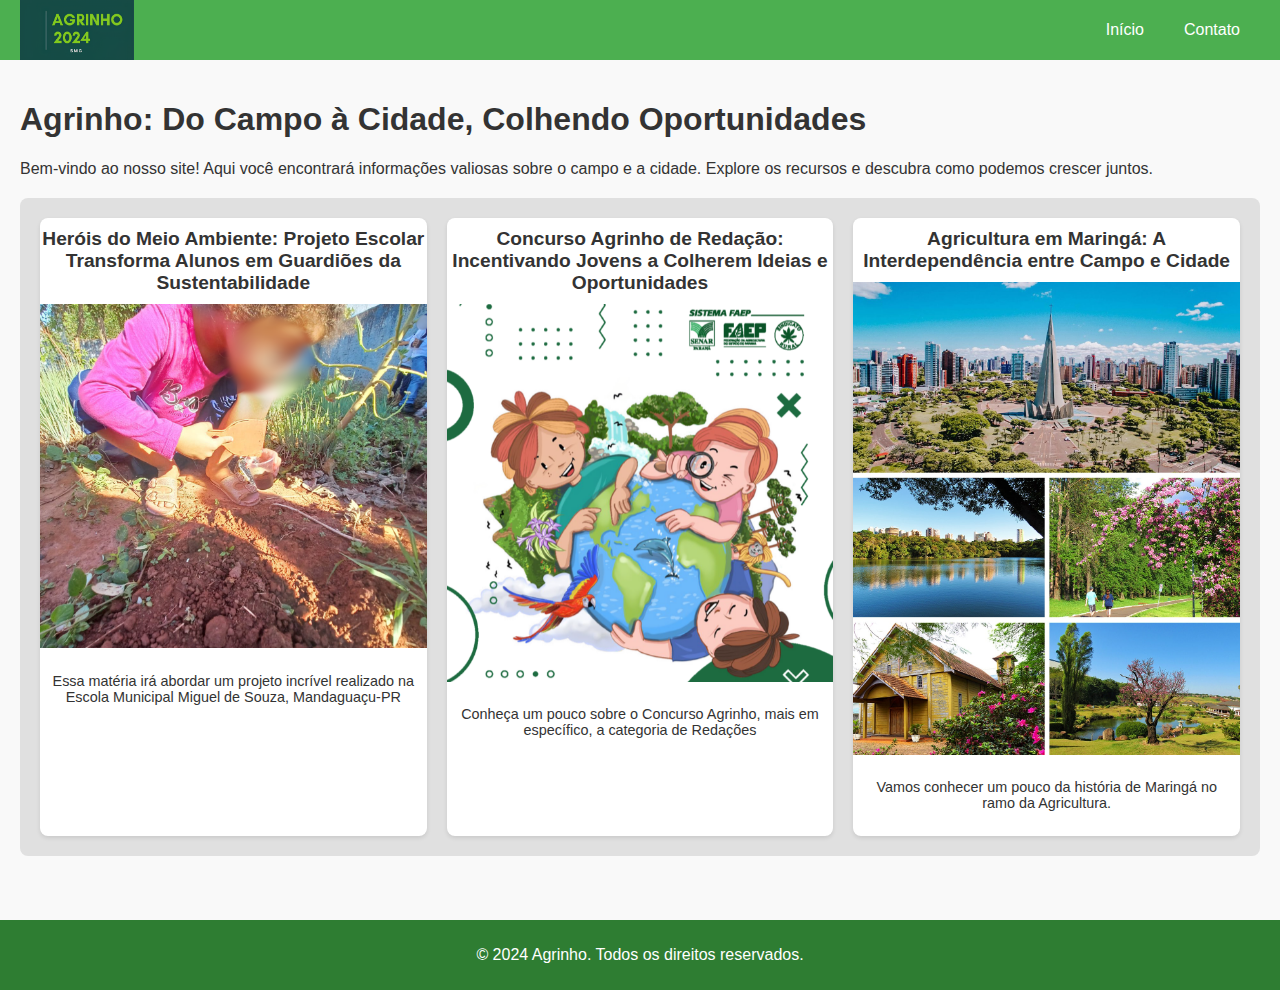
<file: index.html>
<!DOCTYPE html>
<html lang="pt-BR">

<head>
    <meta charset="UTF-8">
    <meta name="viewport" content="width=device-width, initial-scale=1.0">
    <title>Agrinho: Do Campo à Cidade</title>
    <link rel="stylesheet" href="CSS/style.css">
</head>

<body>
    <header>
        <img class="header-logo" src="Imagens/logo.png" alt="imagem da logo">
        <nav>
            <ul>
                <li><a href="index.html">Início</a></li>
                <li><a href="HTML/contatos.html">Contato</a></li>
            </ul>
        </nav>
    </header>

    <main>
        <section id="inicio">
            <h1>Agrinho: Do Campo à Cidade, Colhendo Oportunidades</h1>
            <p>Bem-vindo ao nosso site! Aqui você encontrará informações valiosas sobre o campo e a cidade. Explore os
                recursos e descubra como podemos crescer juntos.</p>
        </section>

        <section class="content-section">
            <div class="content-item">
                <h2>Heróis do Meio Ambiente: Projeto Escolar Transforma Alunos em Guardiões da Sustentabilidade</h2>
                <a href="HTML/pagina1.html" class="image-button">
                    <img src="Imagens/imagem-titulo1.png" alt="Descrição da imagem 1">
                </a>
                <p>Essa matéria irá abordar um projeto incrível realizado na Escola Municipal Miguel de Souza,
                    Mandaguaçu-PR</p>
            </div>
            <div class="content-item">
                <h2>Concurso Agrinho de Redação: Incentivando Jovens a Colherem Ideias e Oportunidades</h2>
                <a href="HTML/pagina2.html" class="image-button">
                    <img src="Imagens/imagem-titulo2.png" alt="Descrição da imagem 2">
                </a>
                <p>Conheça um pouco sobre o Concurso Agrinho, mais em específico, a categoria de Redações</p>
            </div>
            <div class="content-item">
                <h2>Agricultura em Maringá: A Interdependência entre Campo e Cidade</h2>
                <a href="HTML/pagina3.html" class="image-button">
                    <img src="Imagens/imagem-titulo3.jpg" alt="Descrição da imagem 3">
                </a>
                <p>Vamos conhecer um pouco da história de Maringá no ramo da Agricultura.</p>
            </div>

        </section>
    </main>

    <footer>
        <p>&copy; 2024 Agrinho. Todos os direitos reservados.</p>
    </footer>
</body>

</html>
</file>
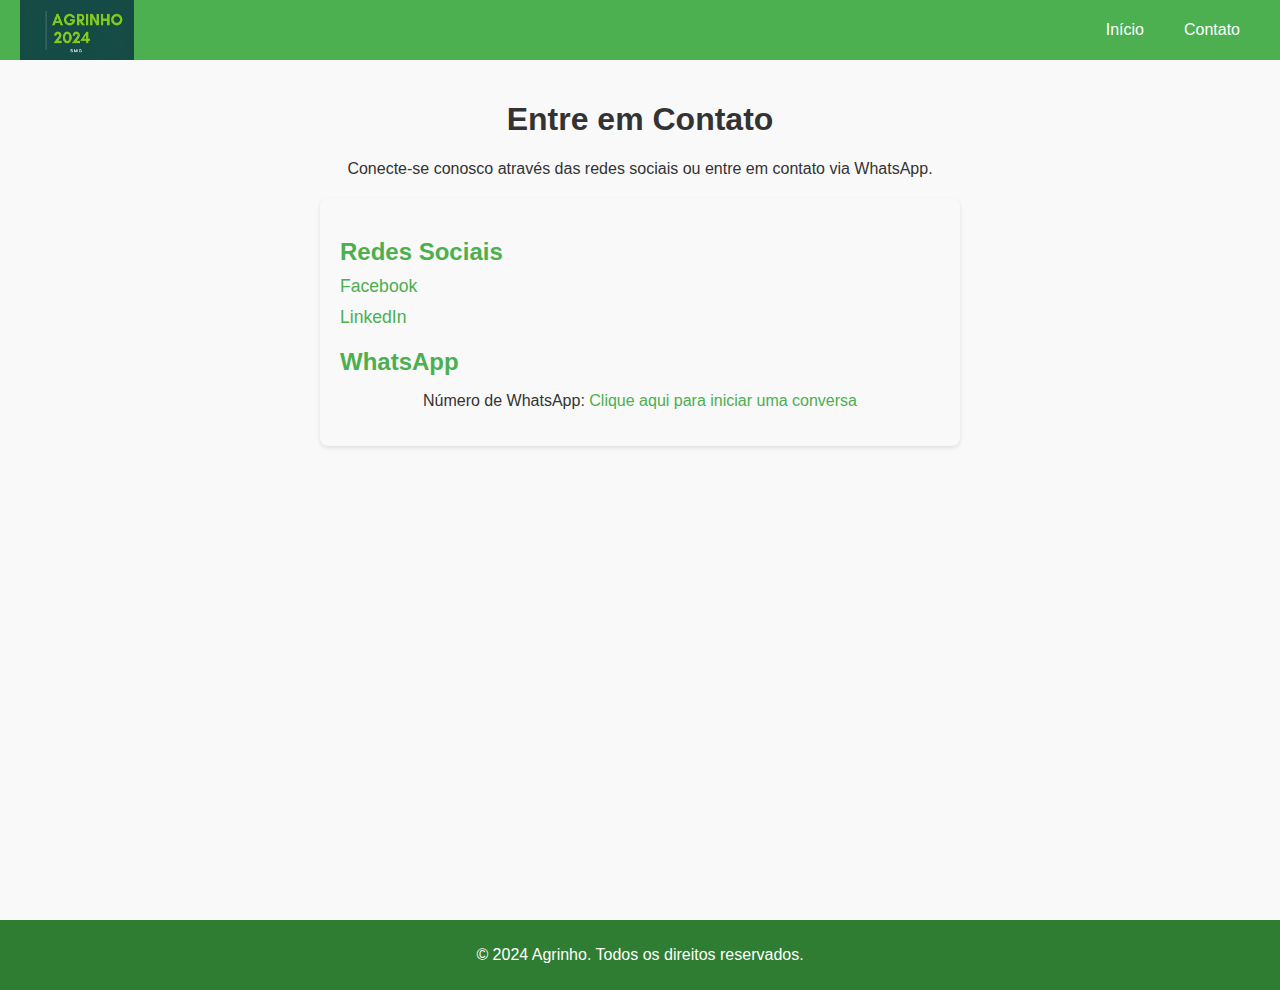
<file: HTML/contatos.html>
<!DOCTYPE html>
<html lang="pt-BR">

<head>
    <meta charset="UTF-8">
    <meta name="viewport" content="width=device-width, initial-scale=1.0">
    <title>Contato - Agrinho: Do Campo à Cidade</title>
    <link rel="stylesheet" href="../CSS/style.css">
</head>

<body>
    <header>
        <img class="header-logo" src="../Imagens/logo.png" alt="imagem da logo">
        <nav>
            <ul>
                <li><a href="../index.html">Início</a></li>
                <li><a href="contatos.html">Contato</a></li>
            </ul>
        </nav>
    </header>

    <main>
        <section id="contato">
            <div class="contato">
                <h1>Entre em Contato</h1>
                <p>Conecte-se conosco através das redes sociais ou entre em contato via WhatsApp.</p>
            </div>
            <div class="contact-info">
                <h2>Redes Sociais</h2>
                <ul>
                    <li><a href="https://www.facebook.com/lucasgabriel.oliveira.127?mibextid=ZbWKwL" target="_blank">Facebook</a></li>
                    <li><a href="https://www.linkedin.com/in/lucas-gabriel-521082279?utm_source=share&utm_campaign=share_via&utm_content=profile&utm_medium=android_app" target="_blank">LinkedIn</a></li>
                </ul>

                <h2>WhatsApp</h2>
                <p>Número de WhatsApp: <a href="https://wa.me/5544988191005" target="_blank">Clique aqui para iniciar
                        uma conversa</a></p>
            </div>
        </section>
    </main>

    <footer>
        <p>&copy; 2024 Agrinho. Todos os direitos reservados.</p>
    </footer>
</body>

</html>
</file>
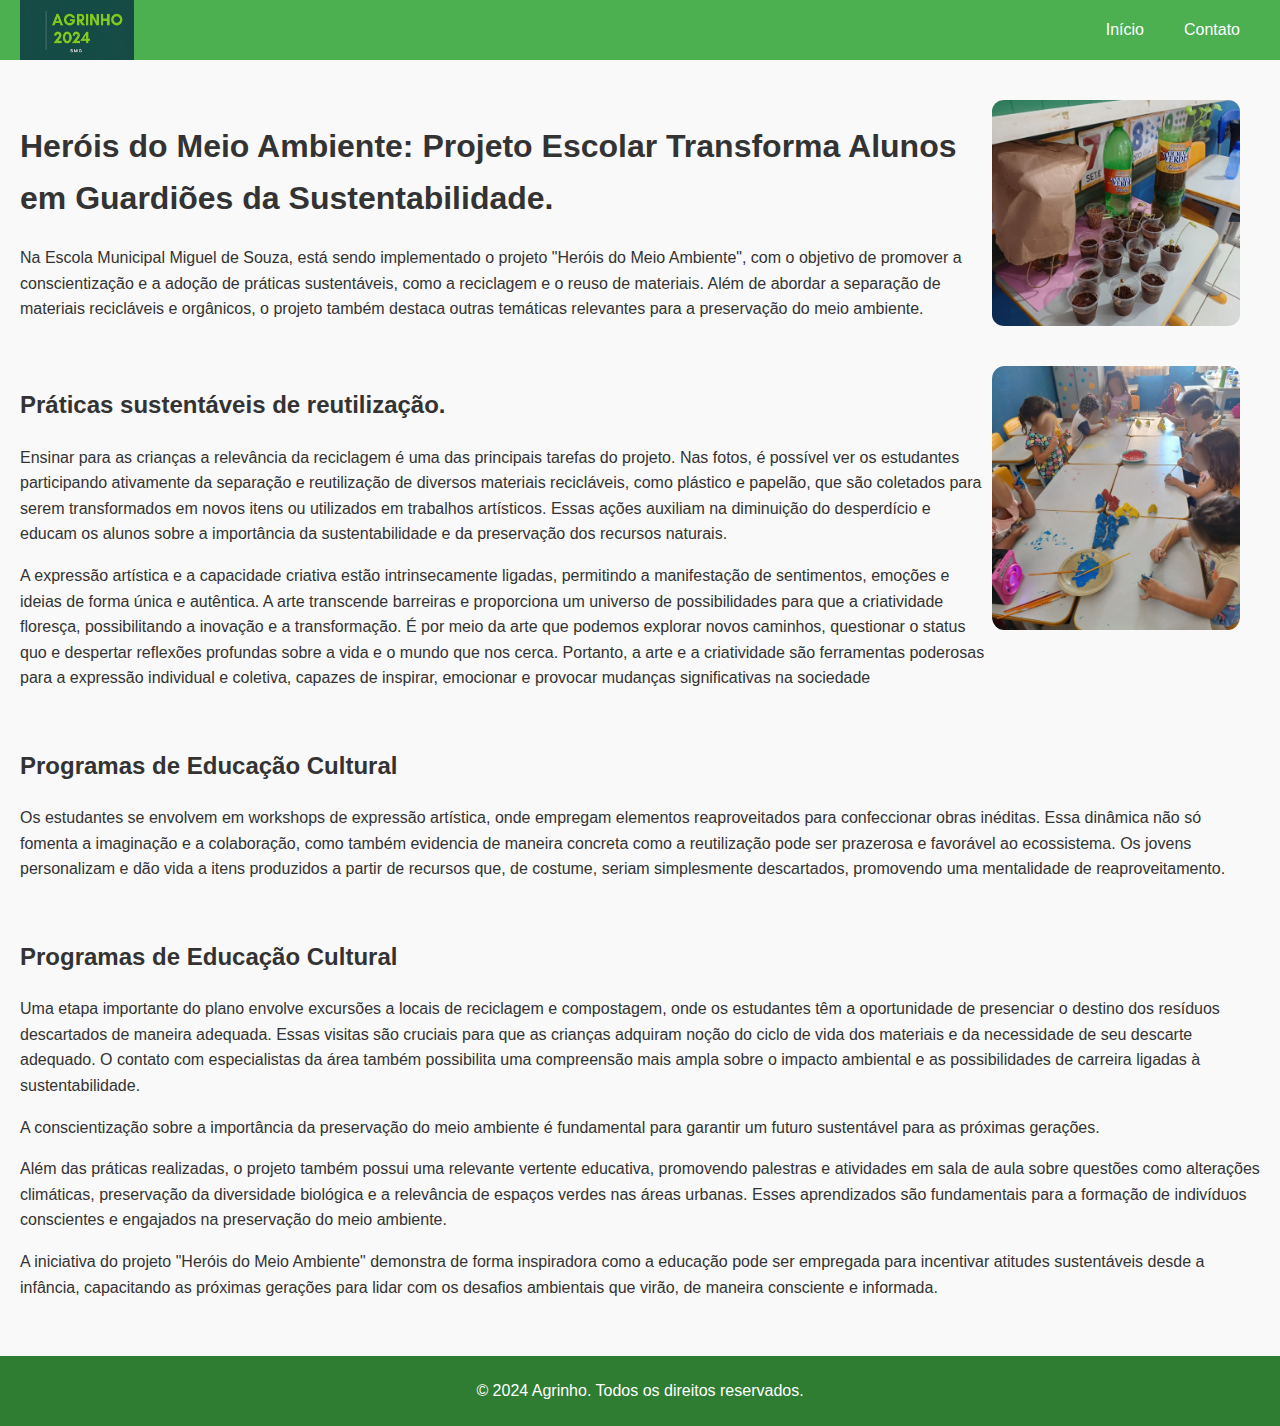
<file: HTML/pagina1.html>
<!DOCTYPE html>
<html lang="pt-BR">

<head>
    <meta charset="UTF-8">
    <meta name="viewport" content="width=device-width, initial-scale=1.0">
    <title>Heróis do Meio Ambiente: Projeto Escolar Transforma Alunos em Guardiões da Sustentabilidade</title>
    <link rel="stylesheet" href="../CSS/style.css">
</head>

<body>
    <header>
        <img class="header-logo" src="../Imagens/logo.png" alt="imagem da logo">
        <nav>
            <ul>
                <li><a href="../index.html">Início</a></li>
                <li><a href="contatos.html">Contato</a></li>
            </ul>
        </nav>
    </header>

    <main>
        <section class="content-wrapper">
            <img src="../Imagens/imagem1.jpg" alt="Descrição da Imagem">
            <div class="text-content">
                <h1>Heróis do Meio Ambiente: Projeto Escolar Transforma Alunos em Guardiões da Sustentabilidade.</h1>
                <p>Na Escola Municipal Miguel de Souza, está sendo implementado o projeto "Heróis do Meio Ambiente", com
                    o objetivo de promover a conscientização e a adoção de práticas sustentáveis, como a reciclagem e o
                    reuso de materiais. Além de abordar a separação de materiais recicláveis e orgânicos, o projeto
                    também destaca outras temáticas relevantes para a preservação do meio ambiente.</p>
            </div>
        </section>

        <section class="content-wrapper">
            <img src="../Imagens/imagem2.png" alt="Descrição da Imagem">
            <div class="text-content">
                <h2>Práticas sustentáveis de reutilização.</h2>
                <p>Ensinar para as crianças a relevância da reciclagem é uma das principais tarefas do projeto. Nas
                    fotos, é possível ver os estudantes participando ativamente da separação e reutilização de diversos
                    materiais recicláveis, como plástico e papelão, que são coletados para serem transformados em novos
                    itens ou utilizados em trabalhos artísticos. Essas ações auxiliam na diminuição do desperdício e
                    educam os alunos sobre a importância da sustentabilidade e da preservação dos recursos naturais.</p>
                <p>A expressão artística e a capacidade criativa estão intrinsecamente ligadas, permitindo a
                    manifestação de sentimentos, emoções e ideias de forma única e autêntica. A arte transcende
                    barreiras e proporciona um universo de possibilidades para que a criatividade floresça,
                    possibilitando a inovação e a transformação. É por meio da arte que podemos explorar novos caminhos,
                    questionar o status quo e despertar reflexões profundas sobre a vida e o mundo que nos cerca.
                    Portanto, a arte e a criatividade são ferramentas poderosas para a expressão individual e coletiva,
                    capazes de inspirar, emocionar e provocar mudanças significativas na sociedade</p>
            </div>
        </section>
        <section class="content-wrapper">
            <div class="text-content">
                <h2>Programas de Educação Cultural</h2>
                <p>Os estudantes se envolvem em workshops de expressão artística, onde empregam elementos reaproveitados
                    para confeccionar obras inéditas. Essa dinâmica não só fomenta a imaginação e a colaboração, como
                    também evidencia de maneira concreta como a reutilização pode ser prazerosa e favorável ao
                    ecossistema. Os jovens personalizam e dão vida a itens produzidos a partir de recursos que, de
                    costume, seriam simplesmente descartados, promovendo uma mentalidade de reaproveitamento.</p>
            </div>
        </section>

        <section class="content-wrapper">
            <div class="text-content">
                <h2>Programas de Educação Cultural</h2>
                <p> Uma etapa importante do plano envolve excursões a locais de reciclagem e compostagem, onde os
                    estudantes têm a oportunidade de presenciar o destino dos resíduos descartados de maneira adequada.
                    Essas visitas são cruciais para que as crianças adquiram noção do ciclo de vida dos materiais e da
                    necessidade de seu descarte adequado. O contato com especialistas da área também possibilita uma
                    compreensão mais ampla sobre o impacto ambiental e as possibilidades de carreira ligadas à
                    sustentabilidade.</p>
                <p>A conscientização sobre a importância da preservação do meio ambiente é fundamental para garantir um
                    futuro sustentável para as próximas gerações.</p>

                <p>Além das práticas realizadas, o projeto também possui uma relevante vertente educativa, promovendo
                    palestras e atividades em sala de aula sobre questões como alterações climáticas, preservação da
                    diversidade biológica e a relevância de espaços verdes nas áreas urbanas. Esses aprendizados são
                    fundamentais para a formação de indivíduos conscientes e engajados na preservação do meio ambiente.
                </p>
                <p>A iniciativa do projeto "Heróis do Meio Ambiente" demonstra de forma inspiradora como a educação pode
                    ser empregada para incentivar atitudes sustentáveis desde a infância, capacitando as próximas
                    gerações para lidar com os desafios ambientais que virão, de maneira consciente e informada.</p>
            </div>
        </section>
    </main>

    <footer>
        <p>&copy; 2024 Agrinho. Todos os direitos reservados.</p>
    </footer>
</body>

</html>
</file>
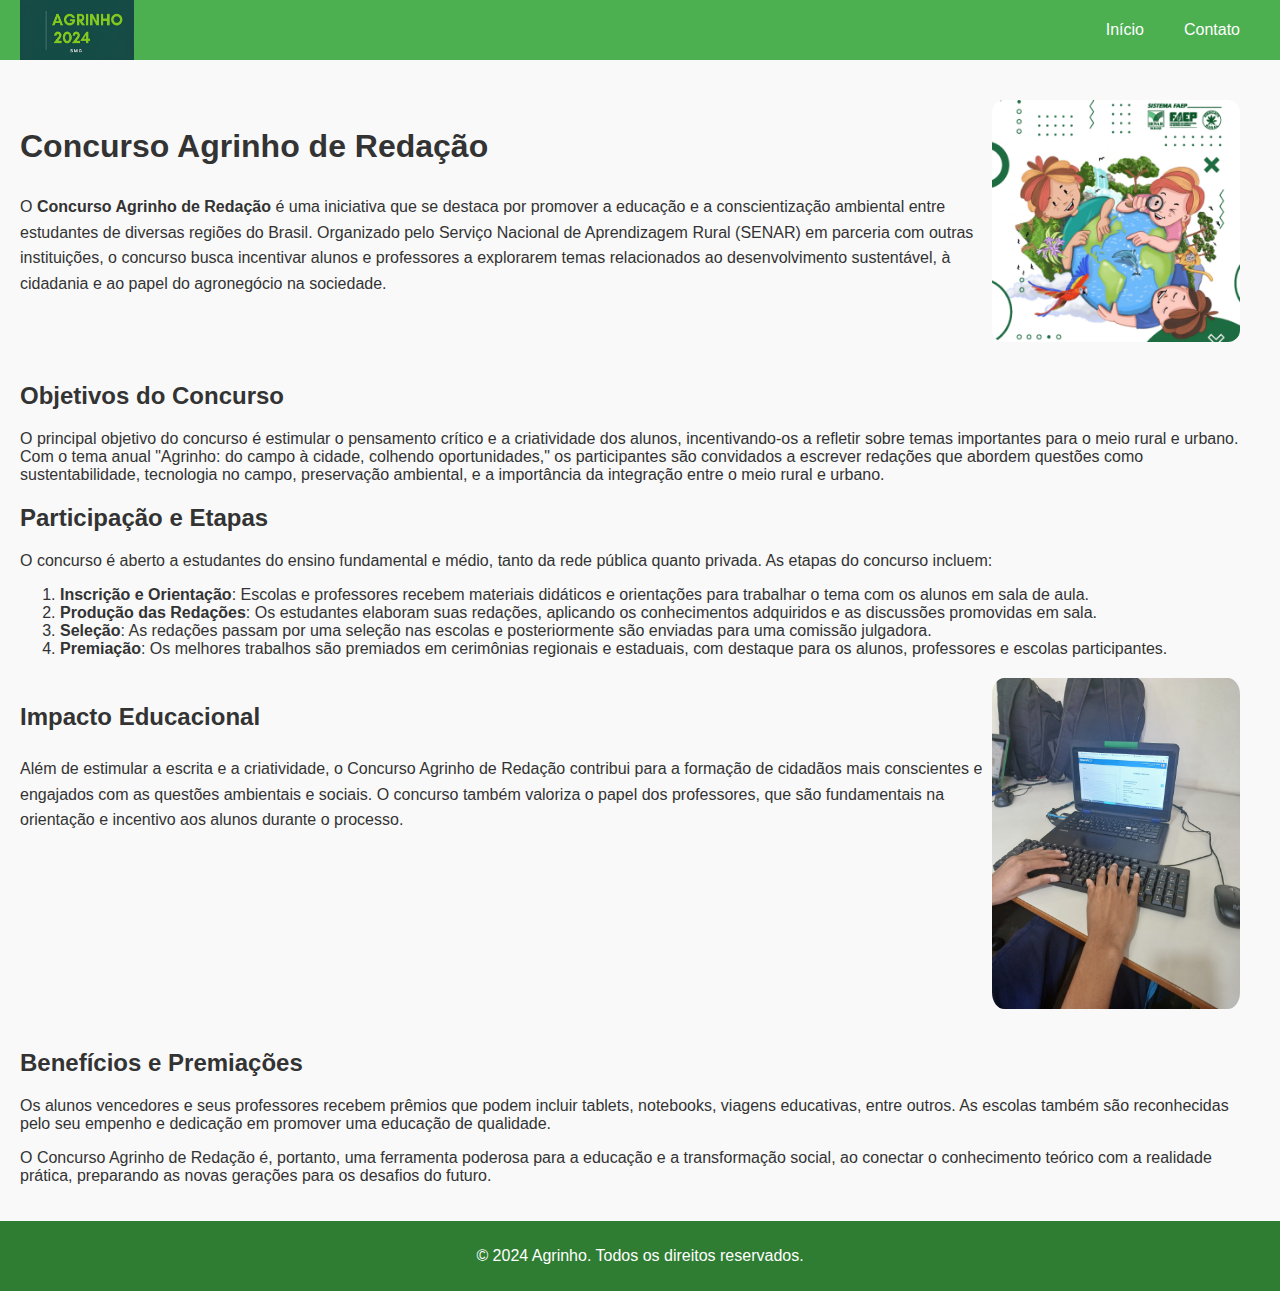
<file: HTML/pagina2.html>
<!DOCTYPE html>
<html lang="pt-BR">

<head>
    <meta charset="UTF-8">
    <meta name="viewport" content="width=device-width, initial-scale=1.0">
    <title>Concurso Agrinho de Redação: Incentivando Jovens a Colherem Ideias e Oportunidades</title>
    <link rel="stylesheet" href="../CSS/style.css">
</head>

<body>
    <header>
        <img src="../Imagens/logo.png" alt="Logo" class="header-logo">
        <nav>
            <ul>
                <li><a href="../index.html">Início</a></li>
                <li><a href="contatos.html">Contato</a></li>
            </ul>
        </nav>
    </header>

    <main>
        <article>
            <section class="content-wrapper">
                <img src="../Imagens/imagem-titulo2.png" alt="Descrição da Imagem">
                <div class="text-content">
                    <h1>Concurso Agrinho de Redação</h1>
                    <p>
                        O <strong>Concurso Agrinho de Redação</strong> é uma iniciativa que se destaca por promover a
                        educação e
                        a conscientização ambiental entre estudantes de diversas regiões do Brasil. Organizado pelo
                        Serviço
                        Nacional de Aprendizagem Rural (SENAR) em parceria com outras instituições, o concurso busca
                        incentivar
                        alunos e professores a explorarem temas relacionados ao desenvolvimento sustentável, à cidadania
                        e ao
                        papel do agronegócio na sociedade.
                    </p>
                </div>

            </section>
            <h2>Objetivos do Concurso</h2>
            <p>
                O principal objetivo do concurso é estimular o pensamento crítico e a criatividade dos alunos,
                incentivando-os a refletir sobre temas importantes para o meio rural e urbano. Com o tema anual
                "Agrinho: do campo à cidade, colhendo oportunidades," os participantes são convidados a escrever
                redações que abordem questões como sustentabilidade, tecnologia no campo, preservação ambiental, e a
                importância da integração entre o meio rural e urbano.
            </p>

            <h2>Participação e Etapas</h2>
            <p>
                O concurso é aberto a estudantes do ensino fundamental e médio, tanto da rede pública quanto privada. As
                etapas do concurso incluem:
            </p>
            <ol>
                <li><strong>Inscrição e Orientação</strong>: Escolas e professores recebem materiais didáticos e
                    orientações para trabalhar o tema com os alunos em sala de aula.</li>
                <li><strong>Produção das Redações</strong>: Os estudantes elaboram suas redações, aplicando os
                    conhecimentos adquiridos e as discussões promovidas em sala.</li>
                <li><strong>Seleção</strong>: As redações passam por uma seleção nas escolas e posteriormente são
                    enviadas para uma comissão julgadora.</li>
                <li><strong>Premiação</strong>: Os melhores trabalhos são premiados em cerimônias regionais e estaduais,
                    com destaque para os alunos, professores e escolas participantes.</li>
            </ol>

            <section class="content-wrapper">
                <img src="../Imagens/imagem-agrinho-redacao.jpg" alt="Descrição da Imagem">
            <div class="text-content">
                <h2>Impacto Educacional</h2>
                <p>
                    Além de estimular a escrita e a criatividade, o Concurso Agrinho de Redação contribui para a
                    formação de
                    cidadãos mais conscientes e engajados com as questões ambientais e sociais. O concurso também
                    valoriza o
                    papel dos professores, que são fundamentais na orientação e incentivo aos alunos durante o processo.
                </p>
            </div>
</section>
            <h2>Benefícios e Premiações</h2>
            <p>
                Os alunos vencedores e seus professores recebem prêmios que podem incluir tablets, notebooks, viagens
                educativas, entre outros. As escolas também são reconhecidas pelo seu empenho e dedicação em promover
                uma educação de qualidade.
            </p>
            <p>
                O Concurso Agrinho de Redação é, portanto, uma ferramenta poderosa para a educação e a transformação
                social, ao conectar o conhecimento teórico com a realidade prática, preparando as novas gerações para os
                desafios do futuro.
            </p>
        </article>
    </main>

    <footer>
        <p>&copy; 2024 Agrinho. Todos os direitos reservados.</p>
    </footer>
</body>

</html>
</file>
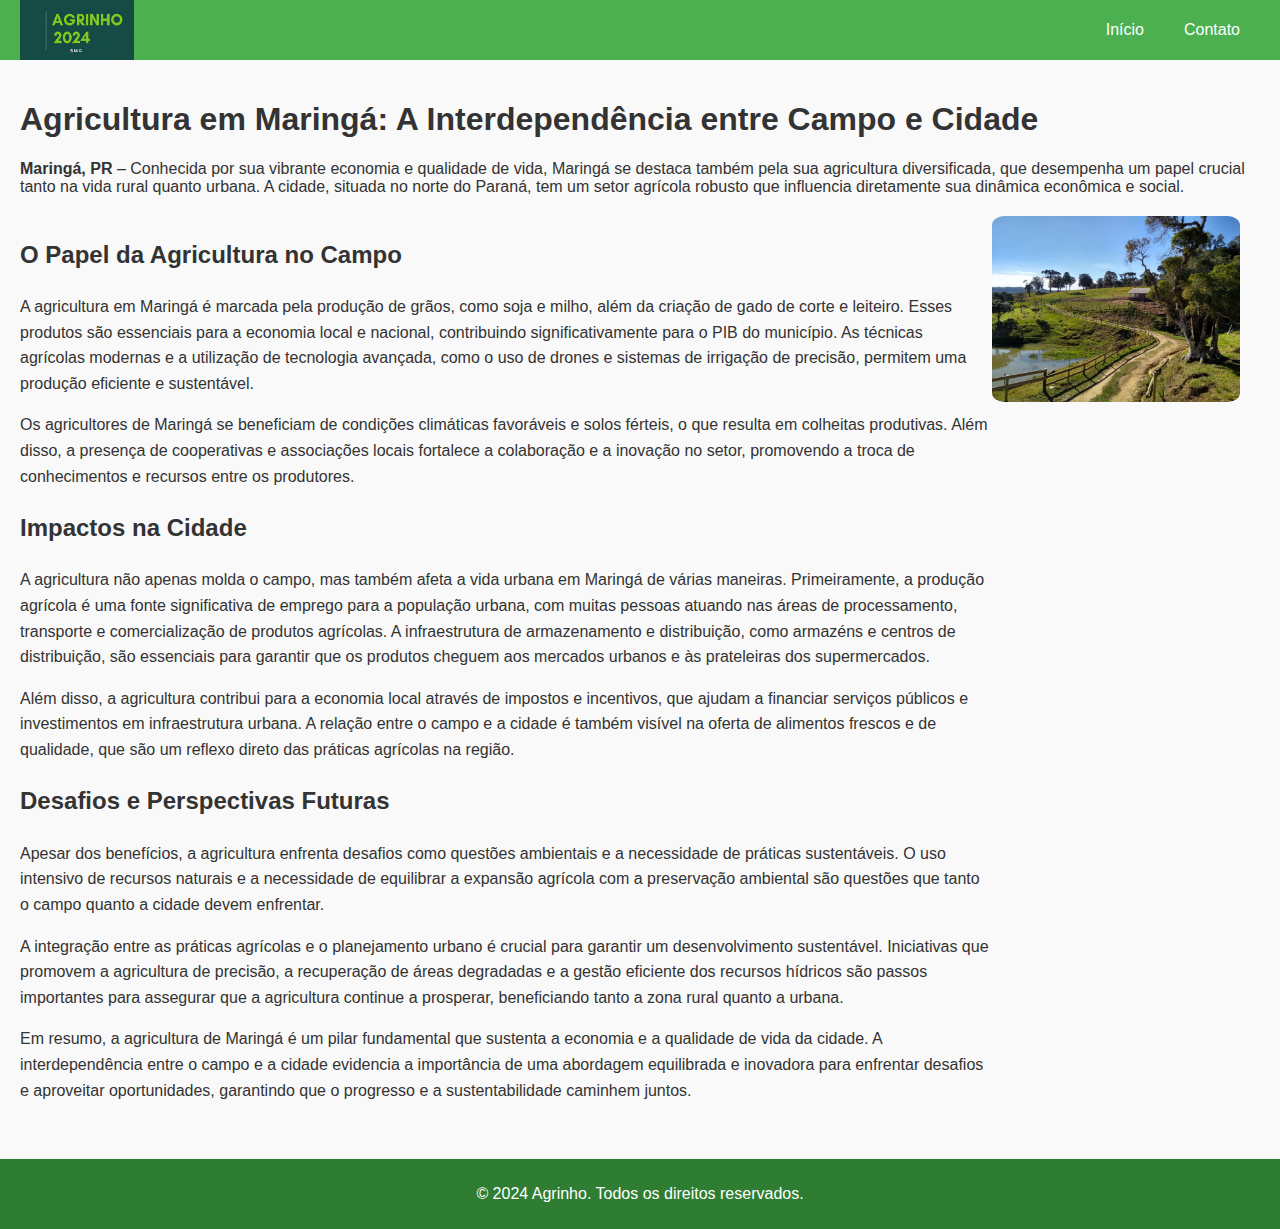
<file: HTML/pagina3.html>
<!DOCTYPE html>
<html lang="pt-BR">

<head>
    <meta charset="UTF-8">
    <meta name="viewport" content="width=device-width, initial-scale=1.0">
    <title>Agricultura em Maringá: A Interdependência entre Campo e Cidade</title>
    <link rel="stylesheet" href="../CSS/style.css">
</head>

<body>
    <header>
        <img src="../Imagens/logo.png" alt="Logo" class="header-logo">
        <nav>
            <ul>
                <li><a href="../index.html">Início</a></li>
                <li><a href="contatos.html">Contato</a></li>
            </ul>
        </nav>
    </header>

    <main>
        <article>
            <h1>Agricultura em Maringá: A Interdependência entre Campo e Cidade</h1>
            <p>
                <strong>Maringá, PR</strong> – Conhecida por sua vibrante economia e qualidade de vida, Maringá se
                destaca também pela sua agricultura diversificada, que desempenha um papel crucial tanto na vida rural
                quanto urbana. A cidade, situada no norte do Paraná, tem um setor agrícola robusto que influencia
                diretamente sua dinâmica econômica e social.
            </p>

            <section class="content-wrapper">
                <img src="../Imagens/rural-maringa.jpg" alt="Descrição da Imagem">
                <div class="text-content">

                    <h2>O Papel da Agricultura no Campo</h2>
                    <p>
                        A agricultura em Maringá é marcada pela produção de grãos, como soja e milho, além da criação de
                        gado de
                        corte e leiteiro. Esses produtos são essenciais para a economia local e nacional, contribuindo
                        significativamente para o PIB do município. As técnicas agrícolas modernas e a utilização de
                        tecnologia
                        avançada, como o uso de drones e sistemas de irrigação de precisão, permitem uma produção
                        eficiente e
                        sustentável.
                    </p>
                    <p>
                        Os agricultores de Maringá se beneficiam de condições climáticas favoráveis e solos férteis, o
                        que
                        resulta em colheitas produtivas. Além disso, a presença de cooperativas e associações locais
                        fortalece a
                        colaboração e a inovação no setor, promovendo a troca de conhecimentos e recursos entre os
                        produtores.
                    </p>

                    <h2>Impactos na Cidade</h2>
                    <p>
                        A agricultura não apenas molda o campo, mas também afeta a vida urbana em Maringá de várias
                        maneiras.
                        Primeiramente, a produção agrícola é uma fonte significativa de emprego para a população urbana,
                        com
                        muitas pessoas atuando nas áreas de processamento, transporte e comercialização de produtos
                        agrícolas. A
                        infraestrutura de armazenamento e distribuição, como armazéns e centros de distribuição, são
                        essenciais
                        para garantir que os produtos cheguem aos mercados urbanos e às prateleiras dos supermercados.
                    </p>
                    <p>
                        Além disso, a agricultura contribui para a economia local através de impostos e incentivos, que
                        ajudam a
                        financiar serviços públicos e investimentos em infraestrutura urbana. A relação entre o campo e
                        a cidade
                        é também visível na oferta de alimentos frescos e de qualidade, que são um reflexo direto das
                        práticas
                        agrícolas na região.
                    </p>

                    <h2>Desafios e Perspectivas Futuras</h2>
                    <p>
                        Apesar dos benefícios, a agricultura enfrenta desafios como questões ambientais e a necessidade
                        de
                        práticas sustentáveis. O uso intensivo de recursos naturais e a necessidade de equilibrar a
                        expansão
                        agrícola com a preservação ambiental são questões que tanto o campo quanto a cidade devem
                        enfrentar.
                    </p>
                    <p>
                        A integração entre as práticas agrícolas e o planejamento urbano é crucial para garantir um
                        desenvolvimento sustentável. Iniciativas que promovem a agricultura de precisão, a recuperação
                        de áreas
                        degradadas e a gestão eficiente dos recursos hídricos são passos importantes para assegurar que
                        a
                        agricultura continue a prosperar, beneficiando tanto a zona rural quanto a urbana.
                    </p>
                    <p>
                        Em resumo, a agricultura de Maringá é um pilar fundamental que sustenta a economia e a qualidade
                        de vida
                        da cidade. A interdependência entre o campo e a cidade evidencia a importância de uma abordagem
                        equilibrada e inovadora para enfrentar desafios e aproveitar oportunidades, garantindo que o
                        progresso e
                        a sustentabilidade caminhem juntos.
                    </p>

                </div>
            </section>
        </article>
    </main>

    <footer>
        <p>&copy; 2024 Agrinho. Todos os direitos reservados.</p>
    </footer>
</body>

</html>
</file>
<file: CSS/style.css>
/* Estilos gerais */
body {
    font-family: Arial, sans-serif;
    margin: 0;
    padding: 0;
    color: #333;
}

header {
    display: flex;
    align-items: center;
    justify-content: space-between;
    background-color: #4CAF50; /* Verde */
    color: white;
    padding: 0px 20px;
}

.header-logo {
    max-height: 60px; /* Define a altura máxima da imagem */
    margin-right: 20px;
}

nav ul {
    list-style-type: none;
    margin: 0;
    padding: 0;
    display: flex;
}

nav ul li {
    flex: 0;
}

nav ul li a {
    display: block;
    color: white;
    text-decoration: none;
    padding: 20px;
    text-align: center;
    max-height: 60px;

    transition: background-color 0.3s, color 0.3s;
}



nav ul li a:hover,
nav ul li a:active {
    background-color: white;
    color: #4CAF50; /* Verde */
}

main {
    padding: 20px;
    background-color: #f9f9f9;
    min-height: calc(100vh - 80px);
}



.contato h1{
 text-align: center;

}
#contato h1{
    text-align: center;
}
#contato p{
    text-align: center;
}

.content-section {
    display: grid;
    grid-template-columns: repeat(3, 1fr);
    gap: 20px;
    margin: 20px 0;
    background-color: #e0e0e0;
    padding: 20px;
    border-radius: 8px;
}

.content-item {
    background-color: white;
    border-radius: 8px;
    box-shadow: 0 2px 4px rgba(0, 0, 0, 0.1);
    overflow: hidden;
    text-align: center;
}

.content-item h2 {
    margin: 10px 0;
    font-size: 1.2em;
}

.content-item a.image-button {
    display: block;
}

.content-item img {
    width: 100%;
    height: auto;
    display: block;
    cursor: pointer;
}

.content-item p {
    padding: 10px;
    font-size: 0.9em;
}

footer {
    background-color: #2E7D32; /* Verde Escuro */
    color: white;
    text-align: center;
    padding: 10px 0;
    position: relative;
    width: 100%;
    bottom: 0;
}

/* Estilos específicos para a página de contato */
.contact-info {
    background-color: #f9f9f9;
    padding: 20px;
    border-radius: 8px;
    box-shadow: 0 2px 4px rgba(0, 0, 0, 0.1);
    max-width: 600px;
    margin: 20px auto;
}

.contact-info h2 {
    color: #4CAF50; /* Verde */
    margin-bottom: 10px;
}

.contact-info ul {
    list-style-type: none;
    padding: 0;
    margin: 0;
}

.contact-info ul li {
    margin: 10px 0;
}

.contact-info ul li a {
    color: #4CAF50; /* Verde */
    text-decoration: none;
    font-size: 1.1em;
    transition: color 0.3s;
}

.contact-info ul li a:hover {
    color: #2E7D32; /* Verde Escuro */
}

.contact-info p {
    font-size: 1em;
    color: #333;
}

.contact-info a {
    color: #4CAF50; /* Verde */
    text-decoration: none;
    transition: color 0.3s;
}

.contact-info a:hover {
    color: #2E7D32; /* Verde Escuro */
}

/* Estilos específicos para a página de texto e imagem */
.content-wrapper {
    display: flex;
    flex-wrap: wrap;
    align-items: flex-start;
    margin: 20px 0;
}

.content-wrapper img {
    max-width: 20%; /* Tamanho máximo da imagem */
    height: auto;
    margin: 0 20px 20px 0;
    border-radius: 5%;
    order: 1; /* Posição padrão: à esquerda */
}
.content-wrapper.right img {
    margin: 0 0 20px 20px;
    order: 2; /* Posição à direita */
}

.text-content {
    flex: 1;
    font-size: 1em;
    line-height: 1.6;
}

/* Estilos responsivos para dispositivos móveis */
@media (max-width: 768px) {
    header {
        flex-direction: row;
        justify-content: space-between;
    }

    .header-logo {
        margin: 0px 0;
    }

    nav ul {
        justify-content: flex-end; /* Alinha os itens à direita */
    }

    .content-section {
        grid-template-columns: 1fr;
    }

    .content-wrapper {
        flex-direction: column;
    }

    .content-wrapper img {
        max-width: 100%;
        margin: 0 0 20px 0;
    }

}
</file>
